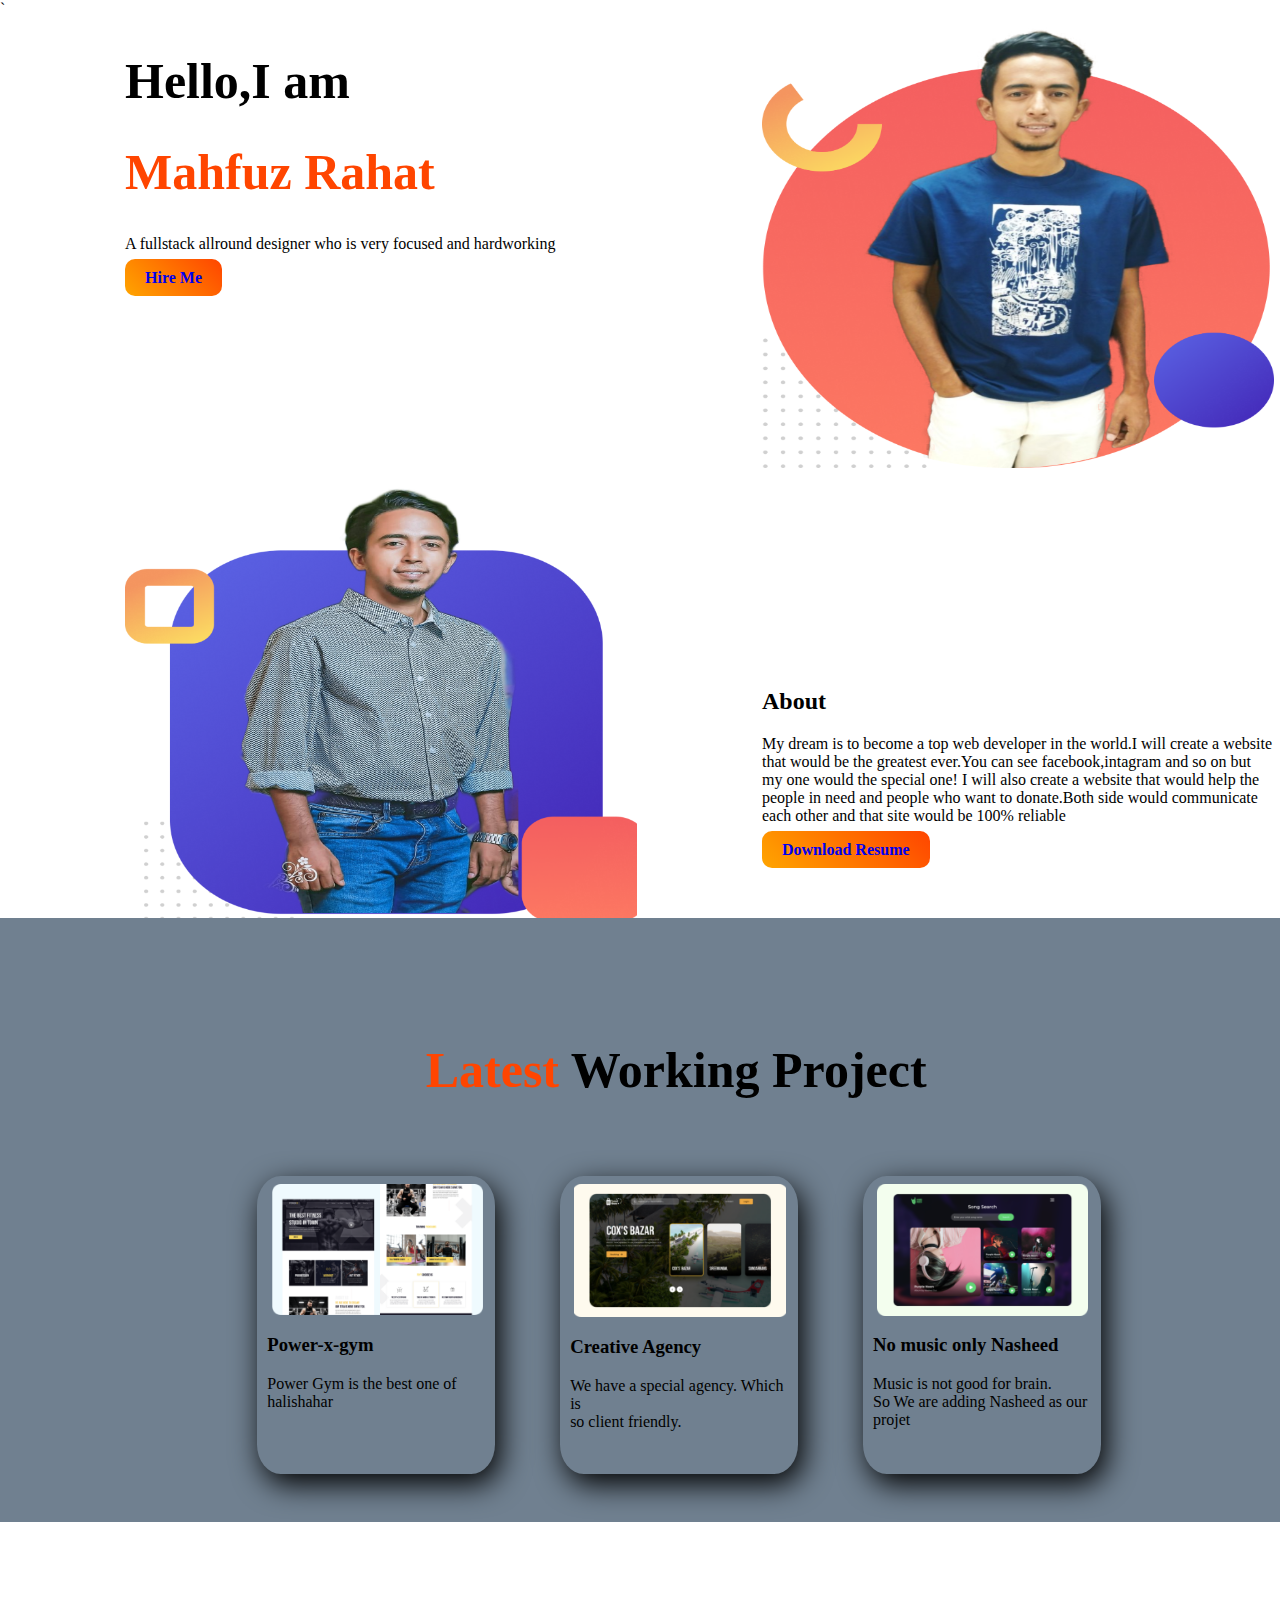
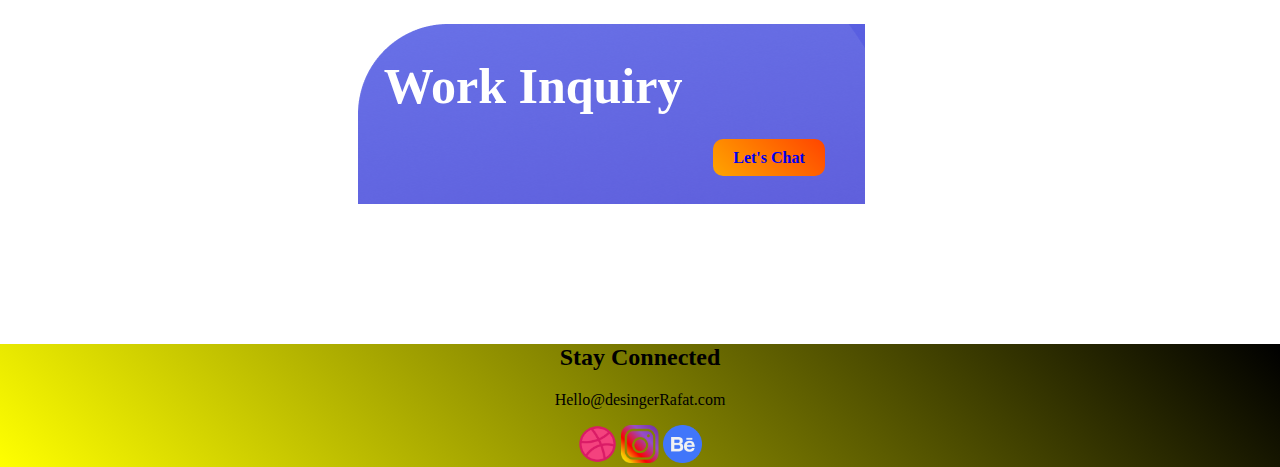
<file: index.html>
`   <!DOCTYPE html>
<html lang="en">
<head>
    <meta charset="UTF-8">
    <meta http-equiv="X-UA-Compatible" content="IE=edge">
    <meta name="viewport" content="width=device-width, initial-scale=1.0">
    <title>Document</title>
    <link rel="stylesheet" href="style.css">
    <link href="https://fonts.googleapis.com/css2?family=Oswald&display=swap" rel="stylesheet">
</head>
<body>
    <section class="first-section">
        <div class="half-width">
            <h1>Hello,I am</h1>
            <h1 class="text-color">Mahfuz Rahat</h1>
            <p>A fullstack allround designer who is very focused and hardworking</p>
            <a class="button" target="_blank" href="https://www.linkedin.com/feed/">Hire Me</a>
        </div>
        <div class="half-width">
            <img src="images/Group 33080.png" alt="">
        </div>
    </section>
    <section class="second-section">
        <div class="half-width">
            <img src="images/Group 33082.png" alt="">
        </div>
        <div class="half-width">
            <h2 class="second-h2">About</h2>
            <p>My dream is to become a top web developer in the world.I will create a website that would be the greatest ever.You can see facebook,intagram and so on but my one would the special one! I will also create a website that would help the people in need and people who want to donate.Both side would communicate each other and that site would be 100% reliable</p>
            <a class="button" target="_blank" href="https://www.linkedin.com/feed/">Download Resume</a>
        </div>
    </section>
    <section class="third-section">
        <h1 class="project-title"><span class="text-color">Latest</span> Working Project</h1>
        <div class="project">
            <img src="images/image 4.png" alt="">
            <h3>Power-x-gym</h3>
            <p>Power Gym is the best one of halishahar</p>
        </div>
        <div class="project">
            <img src="images/image 5.png" alt="">
            <h3>Creative Agency</h3>
            <p>We have a special agency.
            Which is <br>so client friendly.<br></p>
        </div>
        <div class="project">
            <img src="images/image 8.png" alt="">
            <h3>No music only Nasheed</h3>
            <p>Music is not good for brain.<br>So We are adding Nasheed as our projet</br></p>
        </div>
    </section>
    <section class="blue-bar">
        <div class="blue">
            <h1 class="white-color">Work Inquiry</h1>
            <div class="link-button">
                <a class="button" target="_blank" href="https://www.linkedin.com/feed/">Let's Chat</a>
            </div>
        </div>
    </section>   
            <footer>
                <h2>Stay Connected</h2>
                <p>Hello@desingerRafat.com</p>
                <img src="images/image 6.png" alt="">
                <img src="images/image 7.png" alt="">
                <img src="images/Group 33059.png" alt="">
            </footer>
</file>
<file: style.css>
body{
    margin: 0px;
    font-family: font-family: 'Oswald', sans-serif;
}
h1{
    font-size: 50px;
}
.text-color{
    color: orangered;
}
.button{
    background-image: linear-gradient(45deg,orange,orangered);
    text-decoration: none;
    font-weight: bold;
    padding: 10px 20px;
    border-radius: 10px;
}
section{
    height: 450px;
}
.half-width{
    width: 40%;
    height: 450px;
    float: left;
   
    padding-left: 125px;
    padding-top: 0px;
}
.half-width img{
    width: 100%;
    height: 450px;
}
.second-h2{
    padding-top: 200px;
}
.third-section{
    padding-left: 15%;
    padding-top: 7%;
    padding-bottom: 5%;
    background-color: slategrey;
    height: 450px;
}
.project{
    width: 20%;
    height: 65%;
    float: left;
    margin-left: 6%;
    box-shadow: 5px 10px 30px;
    border-radius: 10%;
    padding:4px 10px 1px 10px;
}
.project:hover{
    background-color: rgb(170, 152, 152);
}
.project img{
    width: 97%;
    padding-left: 2%;
    padding-top: 2%;
}
.project-title{
 text-align: center;
 width: 89%;
 padding-bottom: 4%;
}
.blue{
    background-image: url(images/Group_33094_1.png);
    width: 55%;
    height: 60%;
    float: left;
}
.blue-bar{
    padding-left:28%;
    padding-top: 8%;
    height: 300px;
}
.white-color{
    color: white;
    padding-left: 5%;
}
.link-button{
    padding-left: 70%;
}
footer img{
    width: 3%;
}
footer{
    text-align: center;
    background-image: linear-gradient(45deg,yellow,black);
}
</file>
